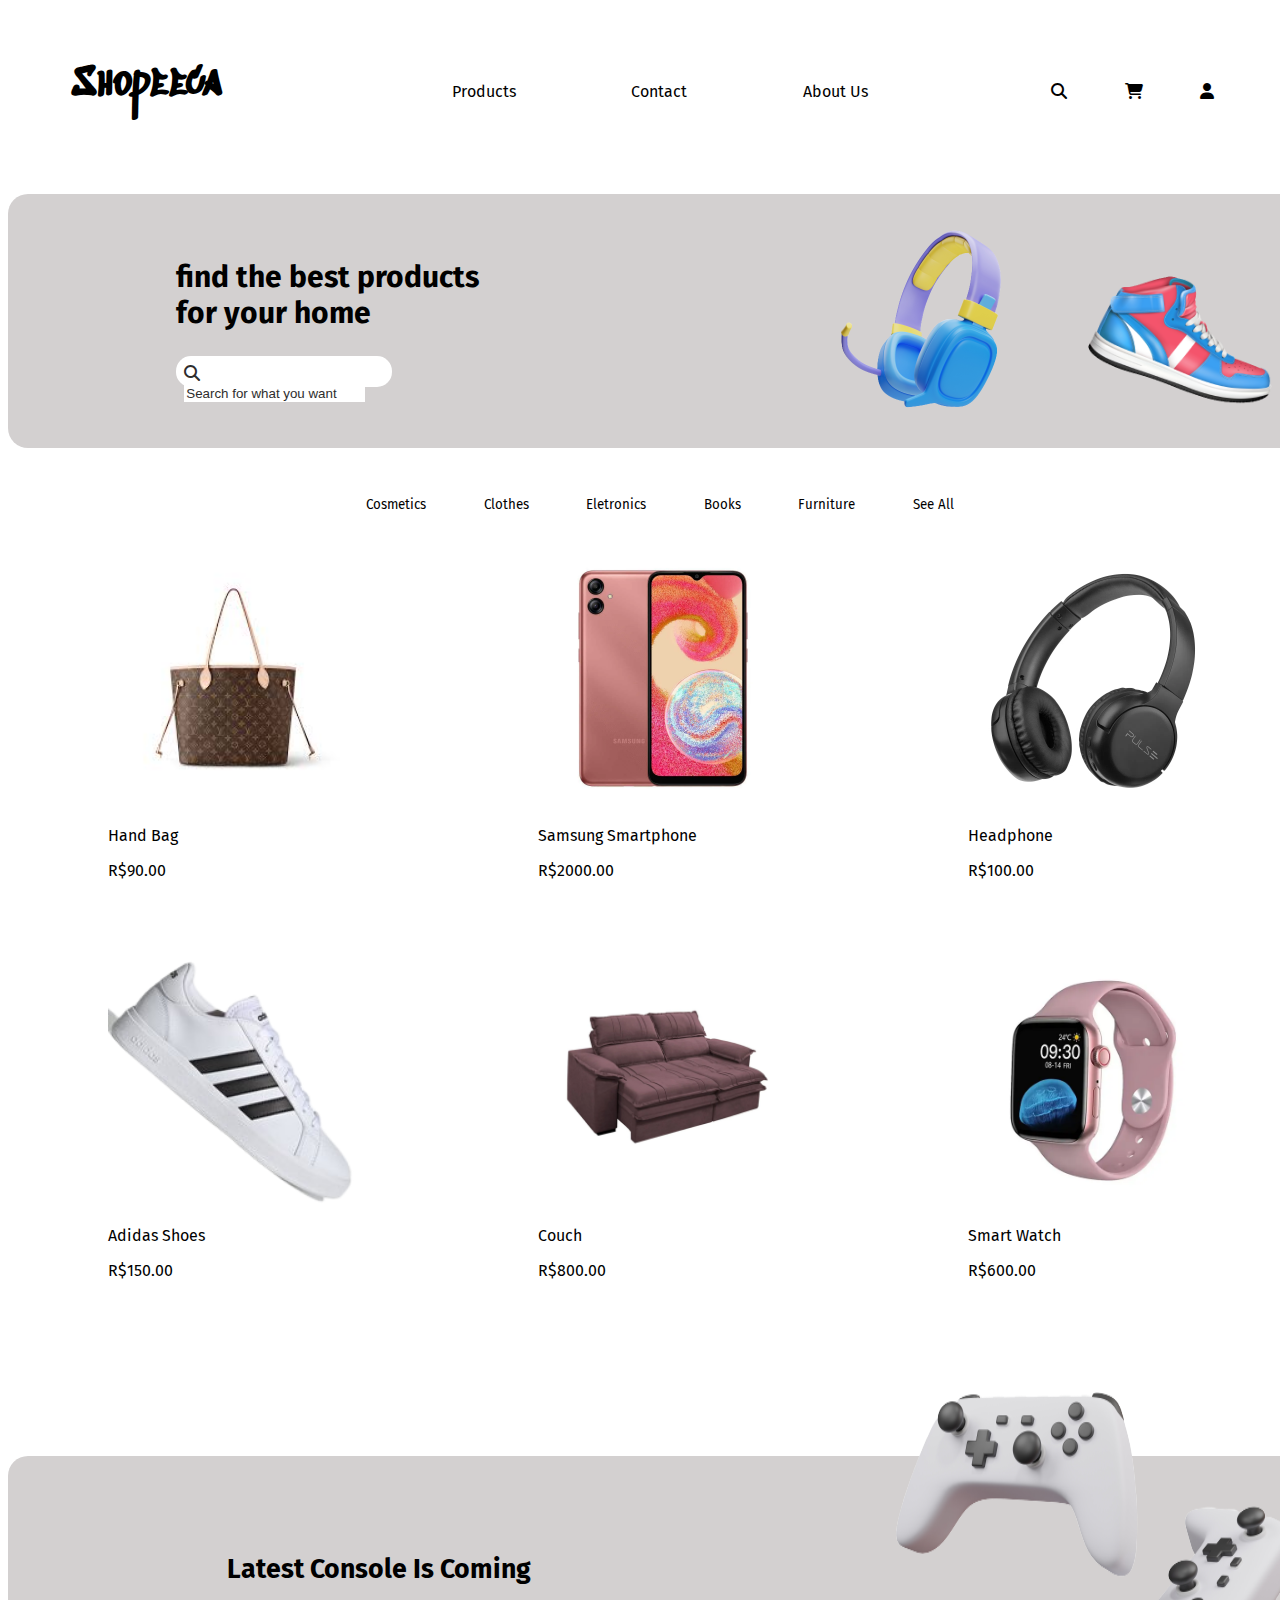
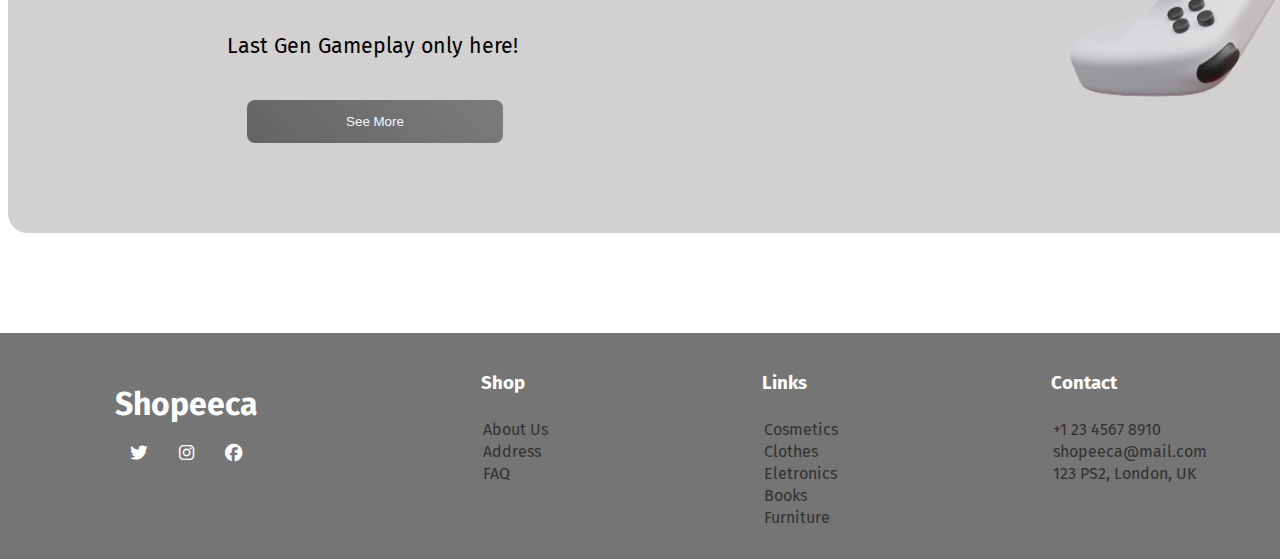
<file: index.html>
<!DOCTYPE html>
<html lang="pt-br">
<head>
  <meta charset="UTF-8" />
  <meta http-equiv="X-UA-Compatible" content="IE=edge" />
  <meta name="viewport" content="width=device-width, initial-scale=1.0" />

  <link
    rel="stylesheet"
    href="https://cdnjs.cloudflare.com/ajax/libs/font-awesome/6.4.0/css/all.min.css"
  />
  <link rel="stylesheet" href="style.css"/>

  <title>Shopeeca</title>
</head>
<body>
    <header>
        <div class="logo">
            <h1>Shopeeca</h1>
            <!-- vou mudar dps -->
        </div>

        <nav class="topics-nav">
            <ul>
                <a href="#">
                    <li>Products</li>
                </a>
                <a href="#">
                    <li>Contact</li>
                </a>
                <a href="#">
                    <li>About Us</li>
                </a>
            </ul>
        </nav>

        <nav class="icons-nav">
          <ul>
            <a href="#">
              <li><i class="fa-solid fa-magnifying-glass"></i></li>
            </a>
            <a href="#">
              <li><i class="fa-solid fa-cart-shopping"></i></li>
            </a>
            <a href="#">
              <li><i class="fa-solid fa-user"></i></li>
            </a>
          </ul>
        </nav>
    </header>

    <section>
        <div class="searchSection">
            <h2>find the best products <br> for your home</h2>

            <div class="searchZone">
                <i class="fa-solid fa-magnifying-glass"></i>
                <input type="text" placeholder="Search for what you want" />
            </div>    
        </div>
        
        <div class="mainImg">
            <img src="images/img-main/headphone-main.png" alt="">
            <img src="images/img-main/shoes.png" alt=""/>
        </div>
    </section>

    <nav class="productsCategories">
        <ul>
            <a href="#">
                <li>Cosmetics</li>
            </a>
            <a href="#">
                <li>Clothes</li>
            </a>
            <a href="#">
                <li>Eletronics</li>
            </a>
            <a href="#">
                <li>Books</li>
            </a>
            <a href="#">
                <li>Furniture</li>
            </a>
            <a href="#">
                <li>See All</li>
            </a>
        </ul>
    </nav>

    <main>
        <div class="productsPreview">
            <article>
                <img src="images/products-img/bolsa.jpeg" alt="bolsa" />

                <div class="product-info">
                    <p>Hand Bag</p>
                    <p>R$90.00</p>
                </div>
            </article>

            <article>
                <img src="images/products-img/celular.jpeg" alt="cel" />

                <div class="product-info">
                    <p>Samsung Smartphone</p>
                    <p>R$2000.00</p>
                </div>
            </article>

            <article>
                <img src="images/products-img/headphone.jpeg" alt="fone" />

                <div class="product-info">
                    <p>Headphone</p>
                    <p>R$100.00</p>
                </div>
            </article>

            <article>
                <img
                src="images/products-img/shoesAdidas.png"
                alt="adidas shoes"
                />

                <div class="product-info">
                    <p>Adidas Shoes</p>
                    <p>R$150.00</p>
                </div>
            </article>

            <article>
                <img src="images/products-img/sofaseila.jpeg" alt="couch" />

                <div class="product-info">
                    <p>Couch</p>
                    <p>R$800.00</p>
                </div>
            </article>

            <article>
                <img src="images/products-img/watch.jpeg" alt="apple watch" />

                <div class="product-info">
                    <p>Smart Watch</p>
                    <p>R$600.00</p>
                </div>
            </article>
        </div>

        <div class="newProduct">
            <div class="textZone">
                <h3>Latest Console Is Coming</h3>
                <p>Last Gen Gameplay only here!</p>

                <input type="submit" value="See More"/>	
            </div>

            <img
            src="images/products-img/controle.png"
            alt="polystation"
            />
        </div>
    </main>

    <footer>
        <div class="logoFooter">
            <h1>Shopeeca</h1>

            <div class="socialMedia">
                <a href=""><i class="fa-brands fa-twitter"></i></a>
                <a href=""><i class="fa-brands fa-instagram"></i></a>
                <a href=""><i class="fa-brands fa-facebook"></i></a>
            </div>
        </div>

        <div class="shop-footer">
            <h3>Shop</h3>

            <ul>
                <a href="#">
                    <li>About Us</li>
                </a>
                <a href="">
                    <li>Address</li>
                </a>
                <a href="">
                    <li>FAQ</li>
                </a>
            </ul>
        </div>

        <div class="categoriesLink">
            <h3>Links</h3>

            <ul>
                <a href="#">
                    <li>Cosmetics</li>
                </a>
                <a href="#">
                    <li>Clothes</li>
                </a>
                <a href="#">
                    <li>Eletronics</li>
                </a>
                <a href="#">
                    <li>Books</li>
                </a>
                <a href="#">
                    <li>Furniture</li>
                </a>
            </ul>
        </div>

        <div class="contact">
        <h3>Contact</h3>

            <ul>
                <a href="">
                    <li>+1 23 4567 8910</li>
                </a>
                <a href="">
                    <li>shopeeca@mail.com</li>
                </a>
                <a href="">
                    <li>123 PS2, London, UK</li>
                </a>
            </ul>
        </div>
    </footer>
</body>
</html>
</file>
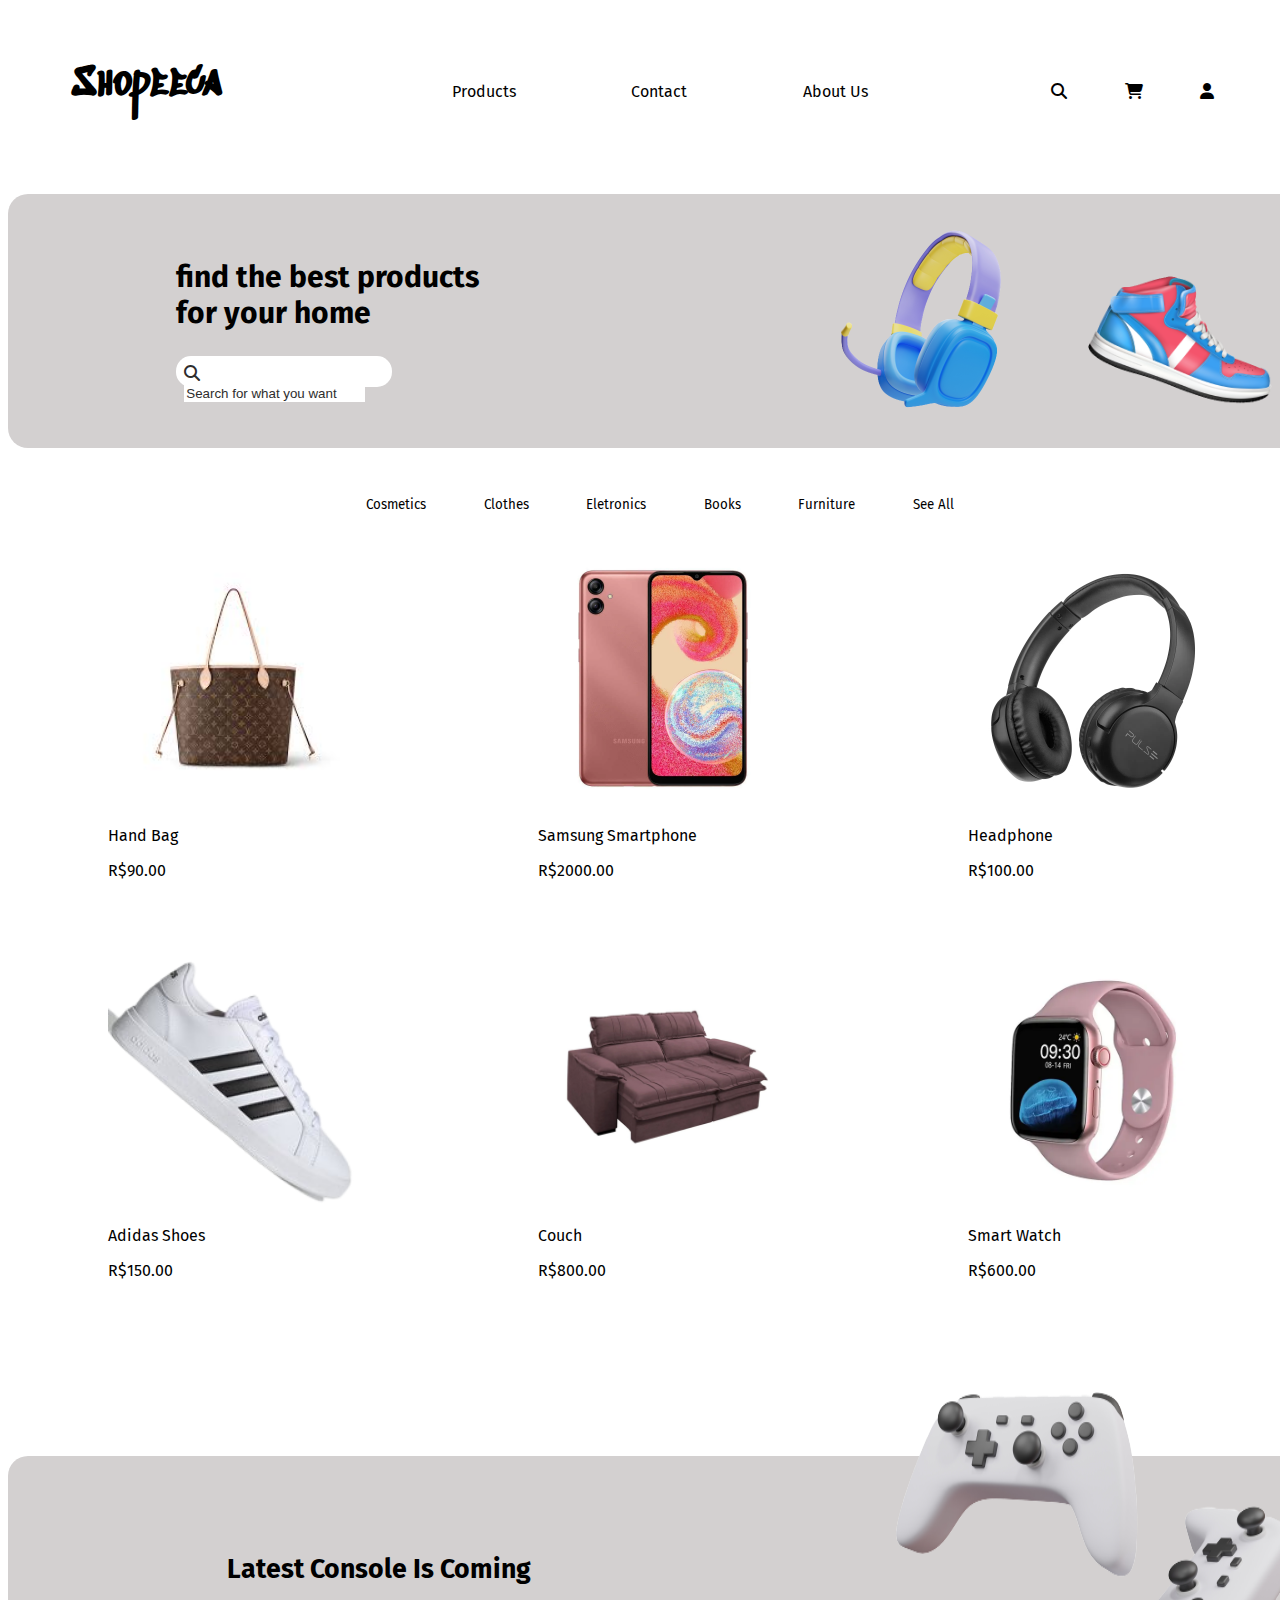
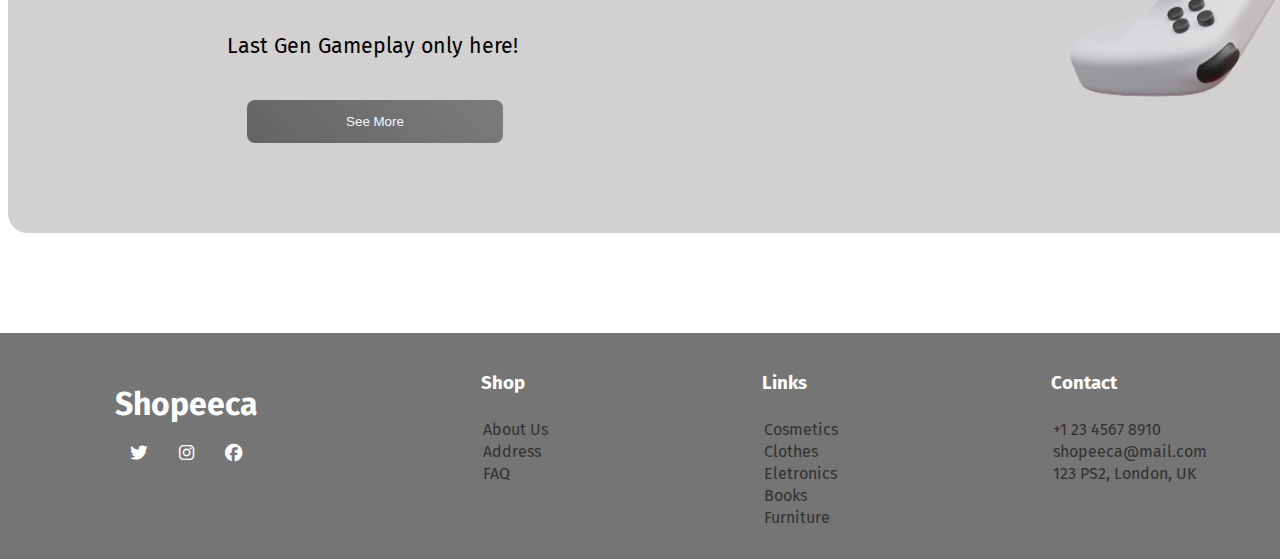
<file: mainIndex.html>
<!DOCTYPE html>
<html lang="pt-br">
<head>
  <meta charset="UTF-8" />
  <meta http-equiv="X-UA-Compatible" content="IE=edge" />
  <meta name="viewport" content="width=device-width, initial-scale=1.0" />

  <link
    rel="stylesheet"
    href="https://cdnjs.cloudflare.com/ajax/libs/font-awesome/6.4.0/css/all.min.css"
  />
  <link rel="stylesheet" href="/style/mainStyle.css" />

  <title>Shopeeca</title>
</head>
<body>
    <header>
        <div class="logo">
            <h1>Shopeeca</h1>
            <!-- vou mudar dps -->
        </div>

        <nav class="topics-nav">
            <ul>
                <a href="#">
                    <li>Products</li>
                </a>
                <a href="#">
                    <li>Contact</li>
                </a>
                <a href="#">
                    <li>About Us</li>
                </a>
            </ul>
        </nav>

        <nav class="icons-nav">
          <ul>
            <a href="#">
              <li><i class="fa-solid fa-magnifying-glass"></i></li>
            </a>
            <a href="#">
              <li><i class="fa-solid fa-cart-shopping"></i></li>
            </a>
            <a href="#">
              <li><i class="fa-solid fa-user"></i></li>
            </a>
          </ul>
        </nav>
    </header>

    <section>
        <div class="searchSection">
            <h2>find the best products <br> for your home</h2>

            <div class="searchZone">
                <i class="fa-solid fa-magnifying-glass"></i>
                <input type="text" placeholder="Search for what you want" />
            </div>    
        </div>
        
        <div class="mainImg">
            <img src="/assets/images/img-main/headphone-main.png" alt="">
            <img src="/assets/images/img-main/shoes.png" alt=""/>
        </div>
    </section>

    <nav class="productsCategories">
        <ul>
            <a href="#">
                <li>Cosmetics</li>
            </a>
            <a href="#">
                <li>Clothes</li>
            </a>
            <a href="#">
                <li>Eletronics</li>
            </a>
            <a href="#">
                <li>Books</li>
            </a>
            <a href="#">
                <li>Furniture</li>
            </a>
            <a href="#">
                <li>See All</li>
            </a>
        </ul>
    </nav>

    <main>
      <div class="productsPreview">
        <article>
			<img src="/assets/images/products-img/bolsa.jpeg" alt="bolsa" />

			<div class="product-info">
				<p>Hand Bag</p>
				<p>R$90.00</p>
			</div>
        </article>

        <article>
          <img src="/assets/images/products-img/celular.jpeg" alt="cel" />

          <div class="product-info">
            <p>Samsung Smartphone</p>
            <p>R$2000.00</p>
          </div>
        </article>

        <article>
          <img src="/assets/images/products-img/headphone.jpeg" alt="fone" />

          <div class="product-info">
            <p>Headphone</p>
            <p>R$100.00</p>
          </div>
        </article>

        <article>
          <img
            src="/assets/images/products-img/shoesAdidas.png"
            alt="adidas shoes"
          />

          <div class="product-info">
            <p>Adidas Shoes</p>
            <p>R$150.00</p>
          </div>
        </article>

        <article>
          <img src="/assets/images/products-img/sofaseila.jpeg" alt="couch" />

          <div class="product-info">
            <p>Couch</p>
            <p>R$800.00</p>
          </div>
        </article>

        <article>
          <img src="/assets/images/products-img/watch.jpeg" alt="apple watch" />

          <div class="product-info">
            <p>Smart Watch</p>
            <p>R$600.00</p>
          </div>
        </article>
      </div>

      <div class="newProduct">
		<div class="textZone">
			<h3>Latest Console Is Coming</h3>
			<p>Last Gen Gameplay only here!</p>

			<input type="submit" value="See More"/>	
		</div>
        
        <img
          src="/assets/images/products-img/controle.png"
          alt="polystation"
        />
      </div>
    </main>

    <footer>
		<div class="logoFooter">
			<h1>Shopeeca</h1>

			<div class="socialMedia">
				<a href=""><i class="fa-brands fa-twitter"></i></a>
				<a href=""><i class="fa-brands fa-instagram"></i></a>
				<a href=""><i class="fa-brands fa-facebook"></i></a>
			</div>
		</div>

		<div class="shop-footer">
			<h3>Shop</h3>

			<ul>
				<a href="#">
				<li>About Us</li>
				</a>
				<a href="">
				<li>Address</li>
				</a>
				<a href="">
				<li>FAQ</li>
				</a>
			</ul>
		</div>

		<div class="categoriesLink">
		<h3>Links</h3>

		<ul>
			<a href="#">
				<li>Cosmetics</li>
			</a>
			<a href="#">
				<li>Clothes</li>
			</a>
			<a href="#">
				<li>Eletronics</li>
			</a>
			<a href="#">
				<li>Books</li>
			</a>
			<a href="#">
				<li>Furniture</li>
			</a>
		</ul>
		</div>

        <div class="contact">
            <h3>Contact</h3>

            <ul>
                <a href="">
                    <li>+1 23 4567 8910</li>
                </a>
                <a href="">
                    <li>shopeeca@mail.com</li>
                </a>
                <a href="">
                    <li>123 PS2, London, UK</li>
                </a>
            </ul>
        </div>
    </footer>
</body>
</html>
</file>
<file: style.css>
@import url('https://fonts.googleapis.com/css2?family=Fira+Sans:wght@300&display=swap');

@import url('https://fonts.googleapis.com/css2?family=Sedgwick+Ave+Display&display=swap');

body {
    font-family: 'Fira Sans', sans-serif;
    max-width: 1300px;
}

header {
    display: flex;
    flex-direction: row;
    justify-content: space-between;
}

h1, h2, h3, p {
    cursor: default;
} 

.logo h1 {
    font-family: 'Sedgwick Ave Display', cursive;
    font-size: 30pt;
}

.logo {
    padding: 1.5rem 4rem;
    cursor: pointer;
}

.topics-nav {
    display: flex;
    margin: 0;
}

.topics-nav ul {  
    display: flex;
    flex-direction: row;
    font-size: 12pt;
}

.topics-nav li,
.topics-nav a {
    color: #000;
    padding: 1.8rem;
    list-style: none;
    text-decoration: none;
}

.icons-nav ul,
.icons-nav a {
    font-size: 12pt;
    display: flex;
    flex-direction: row;
    color: #000;
    padding: 1.8rem;
    list-style: none;
    text-decoration: none;
}

section {
    display: flex;
    width: 90rem;
    margin: 20px auto;
    justify-content: space-around;
    background-color: rgb(211, 208, 208);
    border-radius: 20px;
}

.searchSection {
    padding: 20px;
    margin-top: 20px;
}

.searchSection h2{
    font-size: 30px;
}

.searchZone {
    background-color: rgb(255, 255, 255);
    width: 200px;
    height: 15px;
    padding: 8px;
    border-radius: 15px;
}

.mainImg img{
    width: 250px;
    position: relative;
}

.searchZone input {
    outline: none;
    border: none;
    background-color: rgb(255, 255, 255);
}

.searchZone i, 
.searchZone input::placeholder {
    color: rgb(46, 45, 45);
}

.productsCategories ul {
    position: relative;
    display: flex;
    justify-content: center;
    font-size: 11pt;
    flex-direction: row;
}

.productsCategories a {
    font-size: 10pt;
    display: flex;
    flex-direction: row;
    color: #000;
    padding: 1.8rem;
    list-style: none;
    text-decoration: none;
}

.productsCategories a:hover {
    color: rgb(255, 36, 36);
}

.productsPreview img {
    width: 250px;
    cursor: pointer;
}

.productsPreview {
    display: grid;
    grid-template-columns: 430px 430px 430px;
    grid-template-rows: 400px 400px;
}

.productsPreview article {
    padding-left: 100px;
}

.newProduct {
    display: flex;
    width: 90rem;
    margin: 100px auto;
    justify-content: space-around;
    background-color: rgb(211, 208, 208);
    border-radius: 20px;
}

.newProduct img {
    margin-top: -200px;
    width: 500px;
}

.textZone {
    display: flex;
    flex-direction: column;
    margin: 30px 80px;
    padding: 2.5rem;    
}

.newProduct h3 {
    font-size: 20pt;
}

.newProduct p {
    font-size: 16pt;
}   

.newProduct input {
    width: 16rem;
    padding: 14px;
    border-radius: 8px;
    border: none;
    margin: 20px;
    background-image: linear-gradient(45deg, #646464, #7c7c7c);
    color: aliceblue;
    cursor: pointer;
}

footer {
    color: #fff;
    background-color: #757575;
    display: flex;
    justify-content: space-around;
    margin: 0 -42px -10px -10px;
    padding: 20px 0;
}

.logoFooter {
    color: #fff;
    padding: 10px;
}

.logoFooter h1 {
    cursor: pointer;
}

.socialMedia, 
.socialMedia a {
    color: #fff;
    text-decoration: none;
    display: flex;
    justify-content: space-around;
    font-size: 13pt;
}

.shop-footer ul, 
.shop-footer a  {     
    color: #313131; 
    text-decoration: none;
    list-style: none;
    padding-left: 2px;
    line-height: 11px;
}

.shop-footer a:hover, .categoriesLink a:hover, .contact a:hover {
    color: #afafaf;
} 

.categoriesLink ul,
.categoriesLink a {
color: #313131;
    text-decoration: none;
    list-style: none;
    padding-left: 2px;
    line-height: 11px;
}

.contact ul,
.contact a {
color: #313131;
    text-decoration: none;
    list-style: none;
    padding-left: 2px;
    line-height: 11px;
}
</file>
<file: style/mainStyle.css>
@import url('https://fonts.googleapis.com/css2?family=Fira+Sans:wght@300&display=swap');
@import url('https://fonts.googleapis.com/css2?family=Sedgwick+Ave+Display&display=swap');

body {
    font-family: 'Fira Sans', sans-serif;
    max-width: 1300px;
}

header {
    display: flex;
    flex-direction: row;
    justify-content: space-between;
    border-radius: 12px;
}

.logo h1 {
    font-family: 'Sedgwick Ave Display', cursive;
    font-size: 30pt;
}

.logo {
    padding: 1.5rem 4rem;
    cursor: pointer;
}

.topics-nav {
    display: flex;
    margin: 0;
}

.topics-nav ul {  
    display: flex;
    flex-direction: row;
    font-size: 12pt;
}

.topics-nav li,
.topics-nav a {
    color: #000;
    padding: 1.8rem;
    list-style: none;
    text-decoration: none;
}

.icons-nav ul,
.icons-nav a {
    font-size: 12pt;
    display: flex;
    flex-direction: row;
    color: #000;
    padding: 1.8rem;
    list-style: none;
    text-decoration: none;
}

section {
    display: flex;
    width: 90rem;
    margin: 20px auto;
    justify-content: space-around;
    background-color: rgb(211, 208, 208);
    border-radius: 20px;
}

.searchSection {
    padding: 20px;
    margin-top: 20px;
}

.searchSection h2{
    font-size: 30px;
}

.searchZone {
    background-color: rgb(255, 255, 255);
    width: 200px;
    height: 15px;
    padding: 8px;
    border-radius: 15px;
}

.mainImg img{
    width: 250px;
    position: relative;
}

.searchZone input {
    outline: none;
    border: none;
    background-color: rgb(255, 255, 255);
}

.searchZone i, 
.searchZone input::placeholder {
    color: rgb(46, 45, 45);
}

.productsCategories ul {
    position: relative;
    display: flex;
    justify-content: center;
    font-size: 11pt;
    flex-direction: row;
}

.productsCategories a {
    font-size: 10pt;
    display: flex;
    flex-direction: row;
    color: #000;
    padding: 1.8rem;
    list-style: none;
    text-decoration: none;
}

.productsPreview img {
    width: 250px;
}

.productsPreview {
    display: grid;
    grid-template-columns: 430px 430px 430px;
    grid-template-rows: 400px 400px;
}

.productsPreview article {
    padding-left: 100px;
}

.newProduct {
    display: flex;
    width: 90rem;
    margin: 100px auto;
    justify-content: space-around;
    background-color: rgb(211, 208, 208);
    border-radius: 20px;
}

.newProduct img {
    margin-top: -200px;
    width: 500px;
}

.textZone {
    display: flex;
    flex-direction: column;
    margin: 30px 80px;
    padding: 2.5rem;    
}

.newProduct h3 {
    font-size: 20pt;
}

.newProduct p {
    font-size: 16pt;
}   

.newProduct input {
    width: 16rem;
    padding: 14px;
    border-radius: 8px;
    border: none;
    margin: 20px;
    background-image: linear-gradient(45deg, #646464, #7c7c7c);
    color: aliceblue;
    cursor: pointer;
}

footer {
    color: #fff;
    background-color: #757575;
    display: flex;
    justify-content: space-around;
    margin: 0 -42px -10px -10px;
    padding: 20px 0;
}

.logoFooter {
    color: #fff;
    padding: 10px;
}

.logoFooter h1 {
    cursor: pointer;
}

.socialMedia, 
.socialMedia a {
    color: #fff;
    text-decoration: none;
    display: flex;
    justify-content: space-around;
    font-size: 13pt;
}

.shop-footer ul, 
.shop-footer a  {     
    color: #313131; 
    text-decoration: none;
    list-style: none;
    padding-left: 2px;
    line-height: 11px;
}

.shop-footer a:hover, .categoriesLink a:hover, .contact a:hover {
    color: #afafaf;
} 

.categoriesLink ul,
.categoriesLink a {
color: #313131;
    text-decoration: none;
    list-style: none;
    padding-left: 2px;
    line-height: 11px;
}

.contact ul,
.contact a {
color: #313131;
    text-decoration: none;
    list-style: none;
    padding-left: 2px;
    line-height: 11px;
}
</file>
